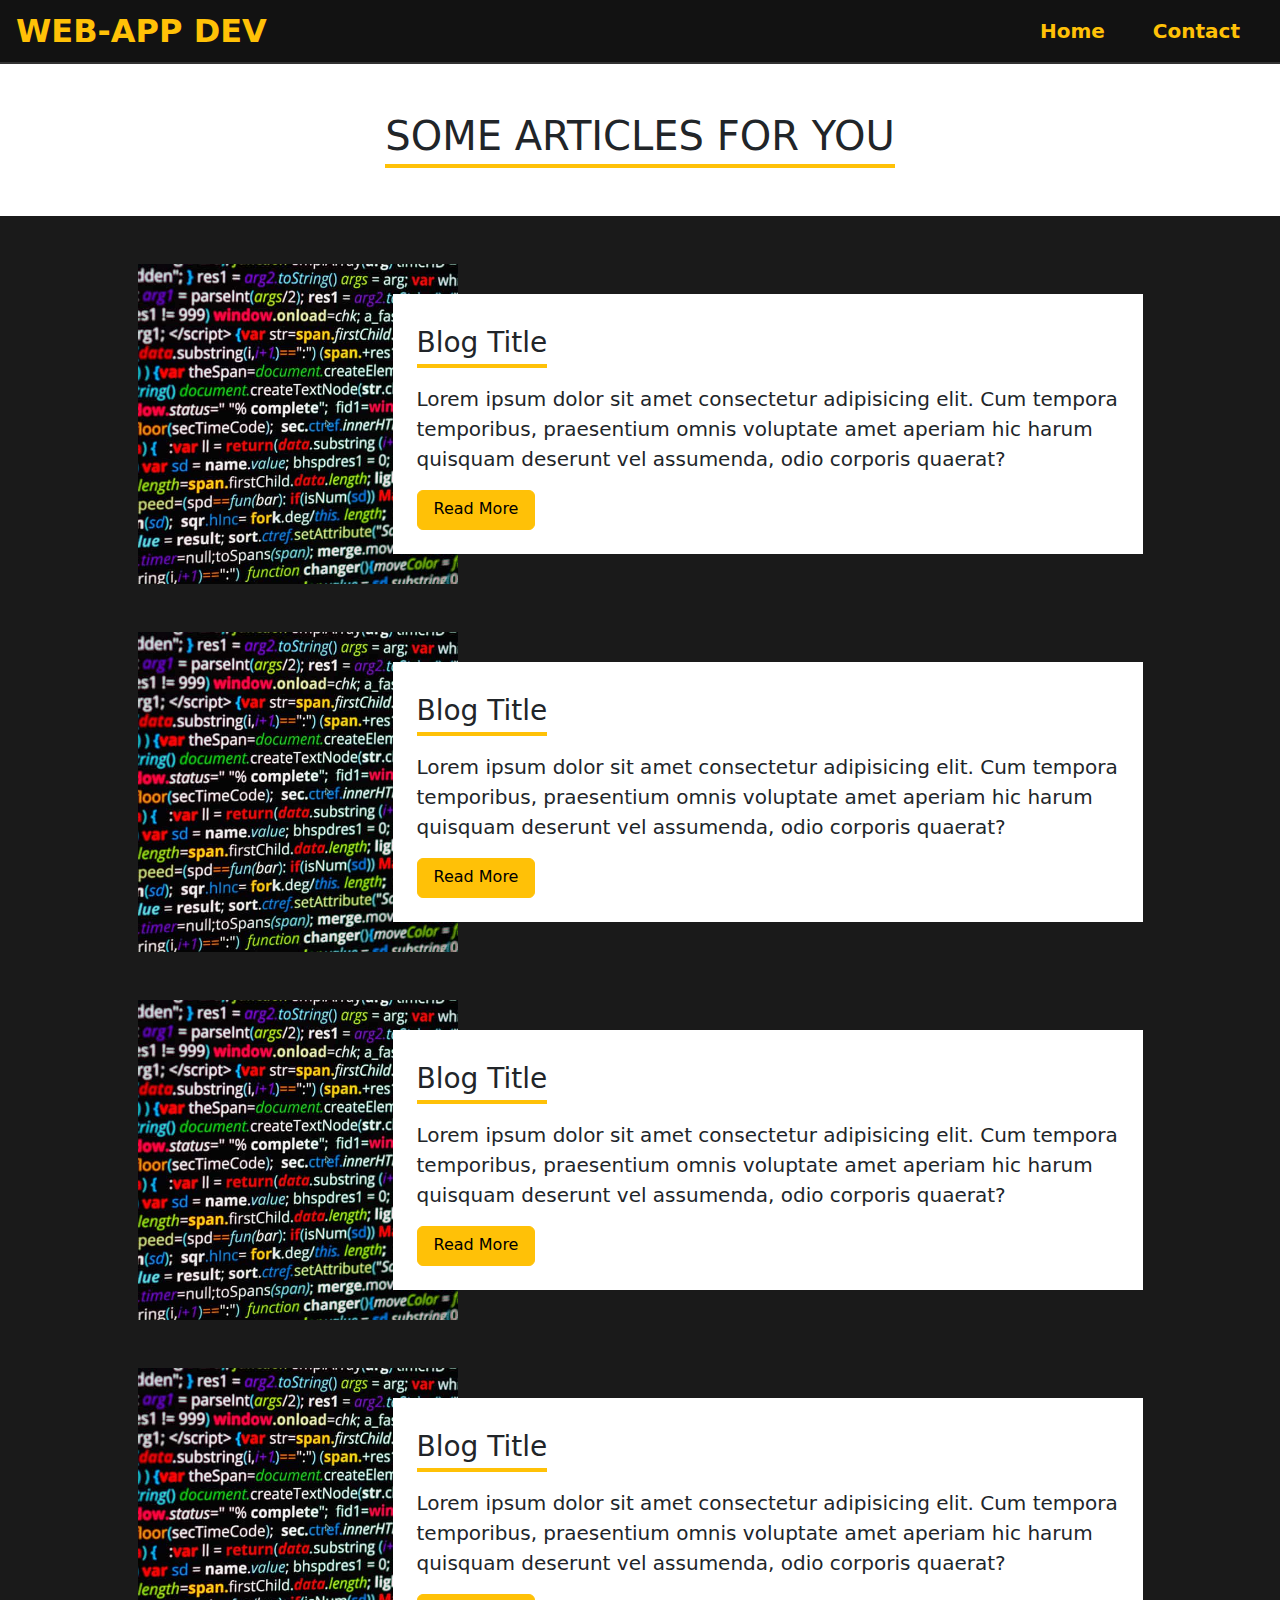
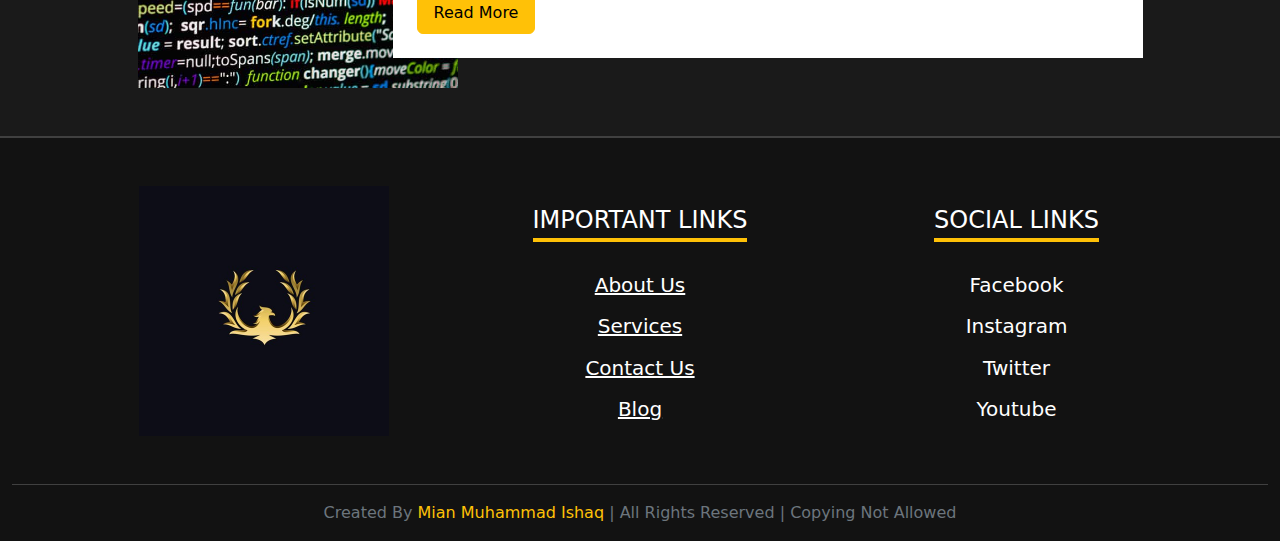
<file: pages/blog.html>
<!DOCTYPE html>
<html lang="en">

<head>

    <meta charset="UTF-8">
    <meta http-equiv="X-UA-Compatible" content="IE=edge">
    <meta name="viewport" content="width=device-width, initial-scale=1.0">


    <link href="https://fonts.googleapis.com/icon?family=Material+Icons" rel="stylesheet">

    <link rel="stylesheet" href="../css/bootstrap.css">
    <script src="../js/bootstrap.js"></script>

    <link rel="stylesheet" href="../css/utils.css">
    <link rel="stylesheet" href="../css/blogs.css">


    <title>Web Application Development | Our Blogs</title>


</head>

<body>


    <!-- Designing Navbar Section -->

    <nav class="navbar navbar-expand-lg navbar-dark p-0 sticky-top px-3">

        <div class="container-fluid p-0">

            <a class="navbar-brand text-warning fs-2 fw-bold" href="#" target="_blank">WEB-APP DEV</a>

            <button class="navbar-toggler" type="button" data-bs-toggle="collapse" data-bs-target="#navbarNav"
                aria-controls="navbarNav" aria-expanded="false" aria-label="Toggle navigation">
                <span class="navbar-toggler-icon"></span>
            </button>

            <div class="collapse navbar-collapse justify-content-end " id="navbarNav">

                <ul class="navbar-nav justify-content-end fs-5 fw-bold" style="width: 60%;">

                    <li class="nav-item ">
                        <a class="nav-link p-0 text-warning px-4 pt-3 pb-3" href="../index.html"
                            target="_blank">Home</a>
                    </li>

                    <li class="nav-item ">
                        <a class="nav-link p-0 text-warning px-4 pt-3 pb-3" href="./contact.html"
                            target="_blank">Contact</a>
                    </li>

                </ul>

            </div>

        </div>

    </nav>



    <h1 style="width: max-content;"
        class=" text-dark border-bottom border-4 border-warning m-auto my-5  text-whit pb-1 text-center">
        SOME ARTICLES FOR YOU
    </h1>

    <div class="articles container-fluid pt-5 px-0">

        <div class="articles-container container d-flex flex-column align-items-center justify-content-center p-0">

            <div class="article w-100 d-flex align-items-center justify-content-center flex-wrap mb-5">

                <img src="../images/blog/1.jpg" alt="" class="blog-img">

                <div class="blog-left bg-white py-4 px-4">

                    <h3 style="width: max-content;"
                        class=" text-dark border-bottom border-4 border-warning mauto mt-2 mb-3 pb-1">
                        Blog Title
                    </h3>

                    <p class=" fs-5">Lorem ipsum dolor sit amet consectetur adipisicing elit. Cum tempora temporibus,
                        praesentium
                        omnis voluptate amet aperiam hic harum quisquam deserunt vel assumenda, odio corporis quaerat?
                    </p>

                    <a href="" target="_blank" class="btn btn-warning px-3 pb-2">Read More</a>
                </div>

            </div>


            <div class="article w-100 d-flex align-items-center justify-content-center flex-wrap mb-5">

                <img src="../images/blog/1.jpg" alt="" class="blog-img">

                <div class="blog-left bg-white py-4 px-4">

                    <h3 style="width: max-content;"
                        class=" text-dark border-bottom border-4 border-warning mauto mt-2 mb-3 pb-1">
                        Blog Title
                    </h3>

                    <p class=" fs-5">Lorem ipsum dolor sit amet consectetur adipisicing elit. Cum tempora temporibus,
                        praesentium
                        omnis voluptate amet aperiam hic harum quisquam deserunt vel assumenda, odio corporis quaerat?
                    </p>

                    <a href="" target="_blank" class="btn btn-warning px-3 pb-2">Read More</a>
                </div>

            </div>


            <div class="article w-100 d-flex align-items-center justify-content-center flex-wrap mb-5">

                <img src="../images/blog/1.jpg" alt="" class="blog-img">

                <div class="blog-left bg-white py-4 px-4">

                    <h3 style="width: max-content;"
                        class=" text-dark border-bottom border-4 border-warning mauto mt-2 mb-3 pb-1">
                        Blog Title
                    </h3>

                    <p class=" fs-5">Lorem ipsum dolor sit amet consectetur adipisicing elit. Cum tempora temporibus,
                        praesentium
                        omnis voluptate amet aperiam hic harum quisquam deserunt vel assumenda, odio corporis quaerat?
                    </p>

                    <a href="" target="_blank" class="btn btn-warning px-3 pb-2">Read More</a>
                </div>

            </div>


            <div class="article w-100 d-flex align-items-center justify-content-center flex-wrap mb-5">

                <img src="../images/blog/1.jpg" alt="" class="blog-img">

                <div class="blog-left bg-white py-4 px-4">

                    <h3 style="width: max-content;"
                        class=" text-dark border-bottom border-4 border-warning mauto mt-2 mb-3 pb-1">
                        Blog Title
                    </h3>

                    <p class=" fs-5">Lorem ipsum dolor sit amet consectetur adipisicing elit. Cum tempora temporibus,
                        praesentium
                        omnis voluptate amet aperiam hic harum quisquam deserunt vel assumenda, odio corporis quaerat?
                    </p>

                    <a href="" target="_blank" class="btn btn-warning fs- px-3 pb-2">Read More</a>
                </div>

            </div>


        </div>

    </div>



    <!-- FOOTER SECTION -->

    <div class="footer container-fluid d-flex flex-column">

        <div class="footer-upper d-flex justify-content-evenly flex-wrap mt-5">

            <img class="footer-logo mb-5" src="../images/logo.jpg" alt="">


            <div class="footer-block d-flex flex-column justify-content-evenly align-items-center mb-5">

                <h4 style="width: max-content;"
                    class=" text-dark border-bottom border-4 border-warning mauto mt-2 mb-3 text-white pb-1">
                    IMPORTANT LINKS
                </h4>

                <a href="./pages/about.html" target="_blank" class="footer-links my fs-5 text-white">About Us</a>
                <a href="./pages/services.html" target="_blank" class="footer-links my fs-5 text-white">Services</a>
                <a href="./pages/contact.html" target="_blank" class="footer-links my fs-5 text-white">Contact Us</a>
                <a href="./pages/blog.html" target="_blank" class="footer-links my fs-5 text-white">Blog</a>

            </div>


            <div class="footer-block d-flex flex-column justify-content-evenly align-items-center mb-5">

                <h4 style="width: max-content;"
                    class=" text-dark border-bottom border-4 border-warning m-auto mt-2 mb-3 text-white pb-1">
                    SOCIAL LINKS
                </h4>

                <span class="footer-links my fs-5 text-white">Facebook</span>
                <span class="footer-links my fs-5 text-white">Instagram</span>
                <span class="footer-links my fs-5 text-white">Twitter</span>
                <span class="footer-links my fs-5 text-white">Youtube</span>

            </div>



        </div>

        <span class="footer-bottom w-100 text-center text-secondary py-3">

            Created By <span class="text-warning"> Mian Muhammad Ishaq</span> | All Rights Reserved | Copying Not
            Allowed

        </span>
    </div>





</body>

</html>
</file>
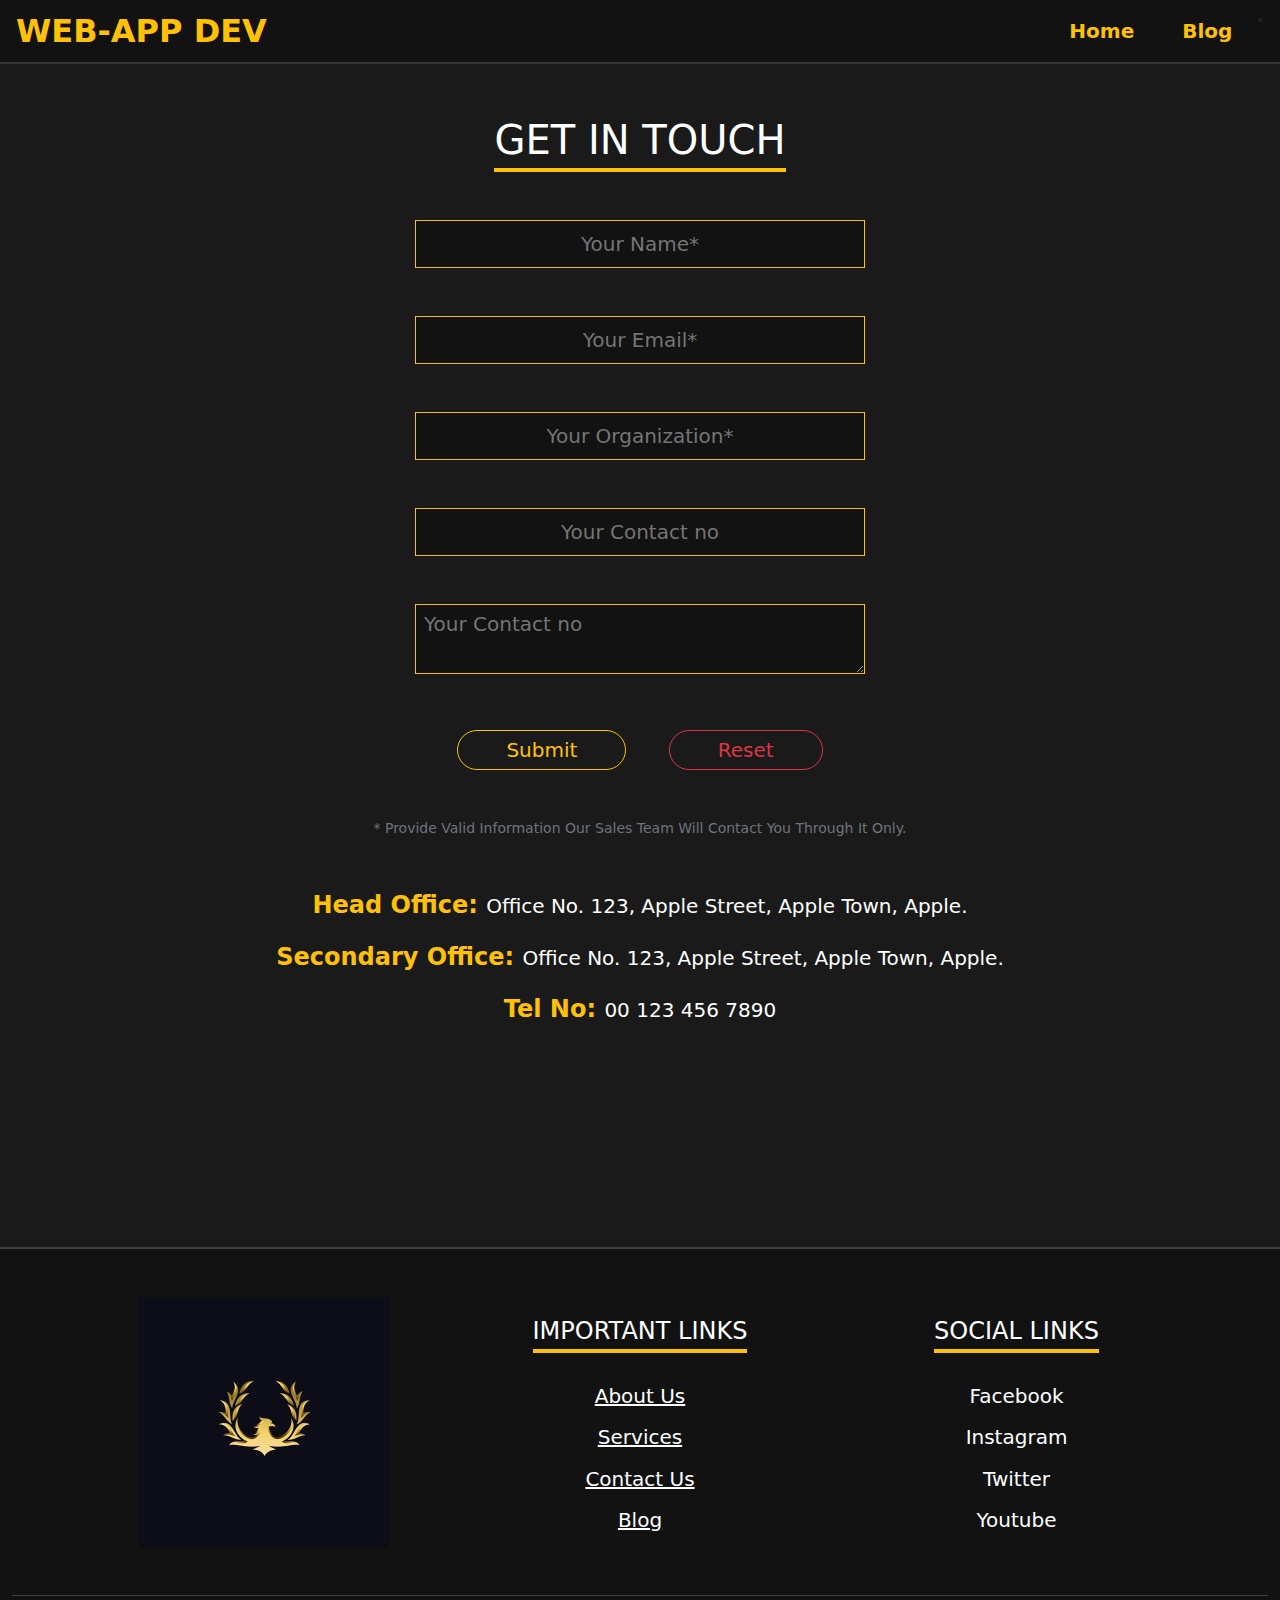
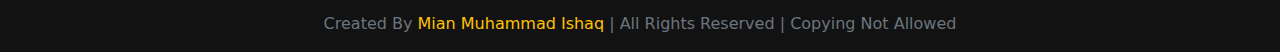
<file: pages/contact.html>
<!DOCTYPE html>
<html lang="en">

<head>

    <meta charset="UTF-8">
    <meta http-equiv="X-UA-Compatible" content="IE=edge">
    <meta name="viewport" content="width=device-width, initial-scale=1.0">


    <link href="https://fonts.googleapis.com/icon?family=Material+Icons" rel="stylesheet">

    <link rel="stylesheet" href="../css/bootstrap.css">
    <script src="../js/bootstrap.js"></script>

    <link rel="stylesheet" href="../css/utils.css">

    <link rel="stylesheet" href="../css/contact.css">


    <title>Web Application Development | Contact Us</title>

</head>

<body>

    <!-- Designing Navbar Section -->

    <nav class="navbar navbar-expand-lg navbar-dark p-0 sticky-top px-3">

        <div class="container-fluid p-0">

            <a class="navbar-brand text-warning fs-2 fw-bold" href="#" target="_blank">WEB-APP DEV</a>

            <button class="navbar-toggler" type="button" data-bs-toggle="collapse" data-bs-target="#navbarNav"
                aria-controls="navbarNav" aria-expanded="false" aria-label="Toggle navigation">
                <span class="navbar-toggler-icon"></span>
            </button>

            <div class="collapse navbar-collapse justify-content-end " id="navbarNav">

                <ul class="navbar-nav justify-content-end fs-5 fw-bold" style="width: 60%;">

                    <li class="nav-item ">
                        <a class="nav-link p-0 text-warning px-4 pt-3 pb-3" href="../index.html"
                            target="_blank">Home</a>
                    </li>

                    <li class="nav-item ">
                        <a class="nav-link p-0 text-warning px-4 pt-3 pb-3" href="./blog.html" target="_blank">Blog</a>
                    </li>
                    .
                </ul>

            </div>

        </div>

    </nav>


    <!-- designing Contact Section -->

    <div
        class="contact-section container-fluid py-1  d-flex flex-column align-items-center justify-content-center shadow-lg">

        <h1 style="width: max-content;"
            class=" text-dark border-bottom border-4 border-warning m-auto my-5 text-white pb-1">
            GET IN TOUCH
        </h1>

        <form
            class="container borderborder-2 border-warning mb-5  d-flex flex-column align-items-center justify-content-center">

            <input class=" mb-5 border border-1 border-warning text-white form-input fs-5 text-center py-2" type="text"
                placeholder="Your Name*" required>

            <input class="mb-5 border border-1 border-warning text-white form-input fs-5 text-center py-2" type="email"
                placeholder="Your Email*" required>

            <input class="mb-5 border border-1 border-warning text-white form-input fs-5 text-center py-2" type="text"
                placeholder="Your Organization*" required>

            <input class="mb-5 border border-1 border-warning text-white form-input fs-5 text-center py-2" type="email"
                placeholder="Your Contact no">

            <textarea class="mb-5 border border-1 border-warning text-white form-input-textarea fs-5 py-1 px-2"
                type="email" placeholder="Your Contact no"></textarea>

            <div class="form-btn-group d-flex justify-content-evenly mt-2">

                <button class="btn btn-outline-warning btn-rounded-pill form-btn fs-5 py-1 px-5 rounded-pill"
                    type="submit">Submit</button>

                <button class="btn btn-outline-danger btn-rounded-pill form-btn fs-5 py-1 px-5 rounded-pill"
                    type="reset">Reset</button>

            </div>

            <small class="text-center text-secondary mt-5">* Provide Valid Information Our Sales Team Will Contact You
                Through It Only.</small>

        </form>

        <span class="text-white fs-5  text-center mb-3"><span class="text-warning fs-4 fw-bold">Head Office:
            </span>Office
            No. 123, Apple
            Street,
            Apple
            Town, Apple.</span>

        <span class="text-white fs-5  text-center mb-3"><span class="text-warning fs-4 fw-bold">Secondary Office:
            </span>Office No. 123,
            Apple
            Street,
            Apple
            Town, Apple.</span>

        <span class="text-white fs-5 text-center mb-5 "><span class="text-warning fs-4 fw-bold">Tel No: </span>00 123
            456 7890</span>

        <iframe class="mb-5"
            src="https://www.google.com/maps/embed?pb=!1m18!1m12!1m3!1d12317.99430740365!2d-77.64749059999998!3d39.480655150000004!2m3!1f0!2f0!3f0!3m2!1i1024!2i768!4f13.1!3m3!1m2!1s0x89c9e603fb7a47c9%3A0x3096ee1be180907d!2sAppletown%2C%20MD%2021713%2C%20USA!5e0!3m2!1sen!2s!4v1664028266226!5m2!1sen!2s"
            width="350" height="120" style="border:0;" allowfullscreen="" loading="lazy"
            referrerpolicy="no-referrer-when-downgrade"></iframe>

    </div>


    <!-- FOOTER SECTION -->

    <div class="footer container-fluid d-flex flex-column">

        <div class="footer-upper d-flex justify-content-evenly flex-wrap mt-5">

            <img class="footer-logo mb-5" src="../images/logo.jpg" alt="">


            <div class="footer-block d-flex flex-column justify-content-evenly align-items-center mb-5">

                <h4 style="width: max-content;"
                    class=" text-dark border-bottom border-4 border-warning mauto mt-2 mb-3 text-white pb-1">
                    IMPORTANT LINKS
                </h4>

                <a href="./about.html" target="_blank" class="footer-links my fs-5 text-white">About Us</a>
                <a href="./services.html" target="_blank" class="footer-links my fs-5 text-white">Services</a>
                <a href="./contact.html" target="_blank" class="footer-links my fs-5 text-white">Contact Us</a>
                <a href="./blog.html" target="_blank" class="footer-links my fs-5 text-white">Blog</a>

            </div>


            <div class="footer-block d-flex flex-column justify-content-evenly align-items-center mb-5">

                <h4 style="width: max-content;"
                    class=" text-dark border-bottom border-4 border-warning m-auto mt-2 mb-3 text-white pb-1">
                    SOCIAL LINKS
                </h4>

                <span class="footer-links my fs-5 text-white">Facebook</span>
                <span class="footer-links my fs-5 text-white">Instagram</span>
                <span class="footer-links my fs-5 text-white">Twitter</span>
                <span class="footer-links my fs-5 text-white">Youtube</span>

            </div>



        </div>

        <span class="footer-bottom w-100 text-center text-secondary py-3">

            Created By <span class="text-warning"> Mian Muhammad Ishaq</span> | All Rights Reserved | Copying Not
            Allowed

        </span>
    </div>


</body>

</html>
</file>
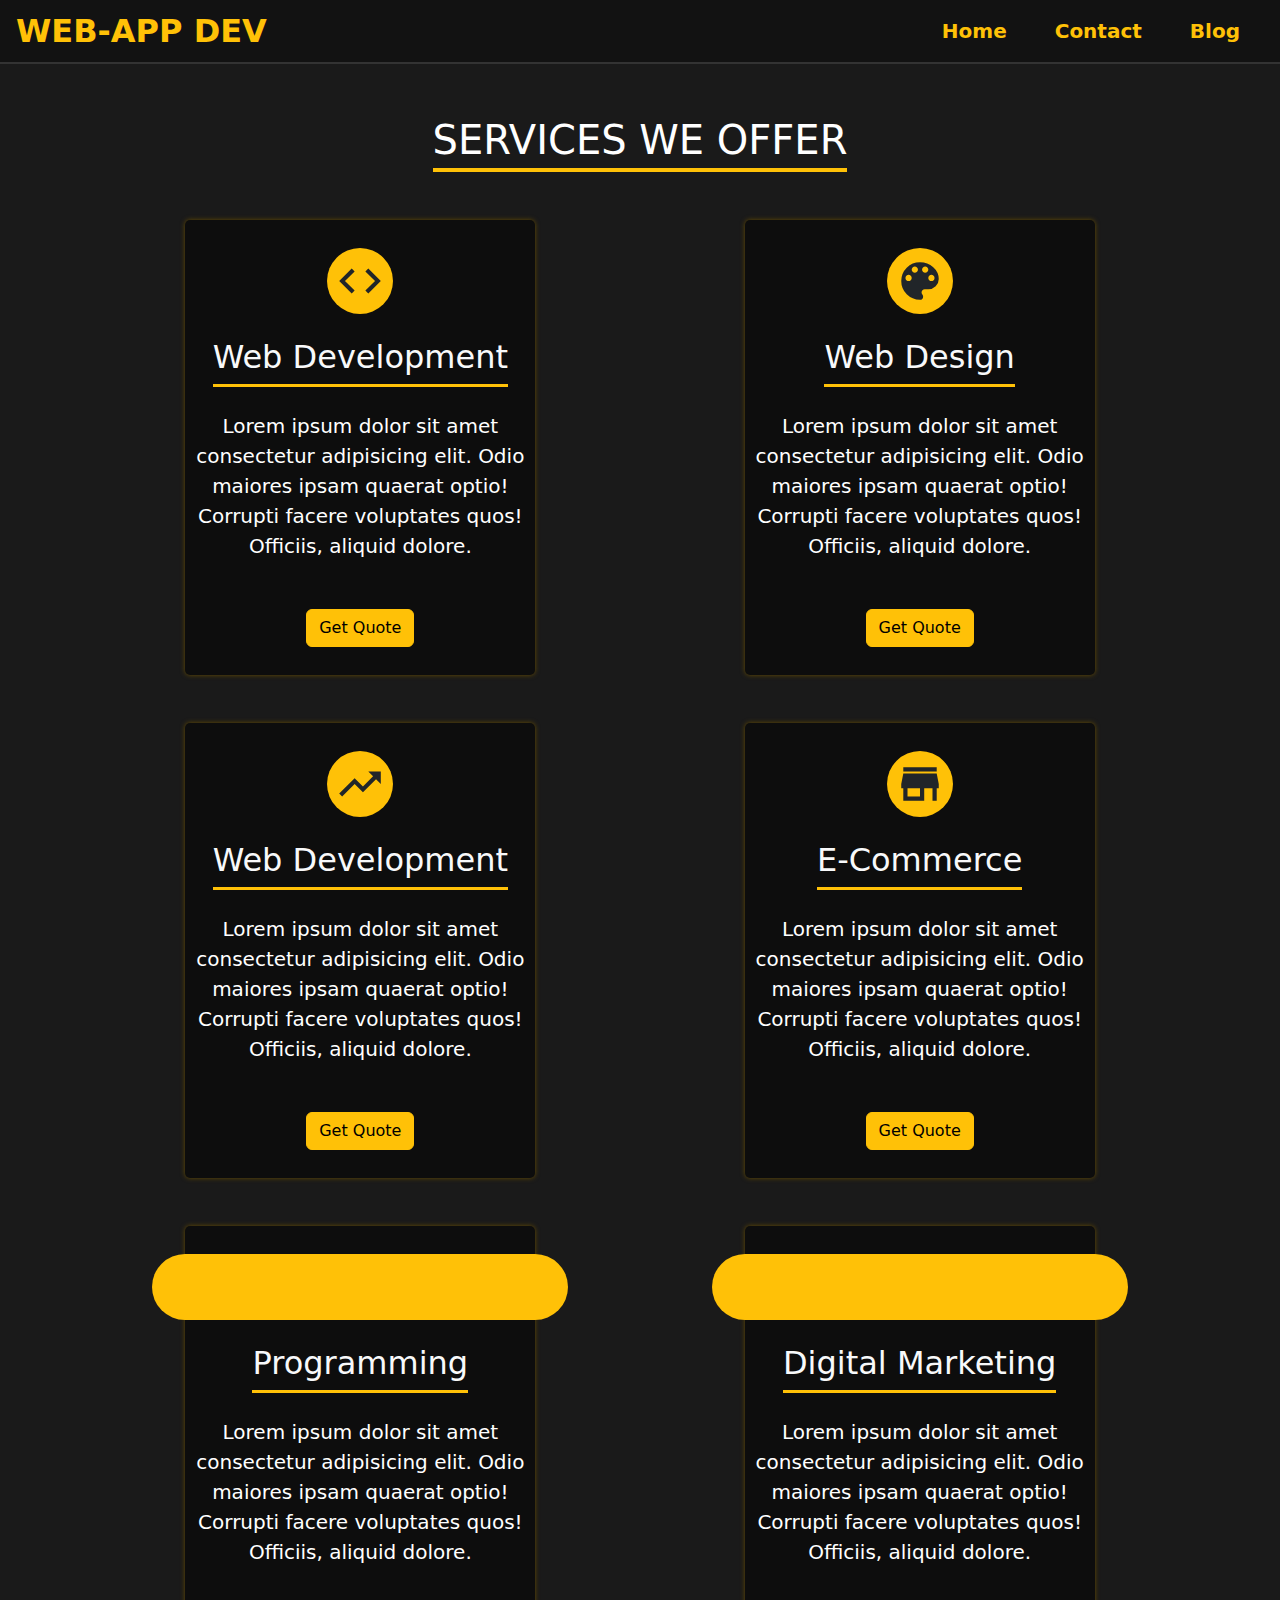
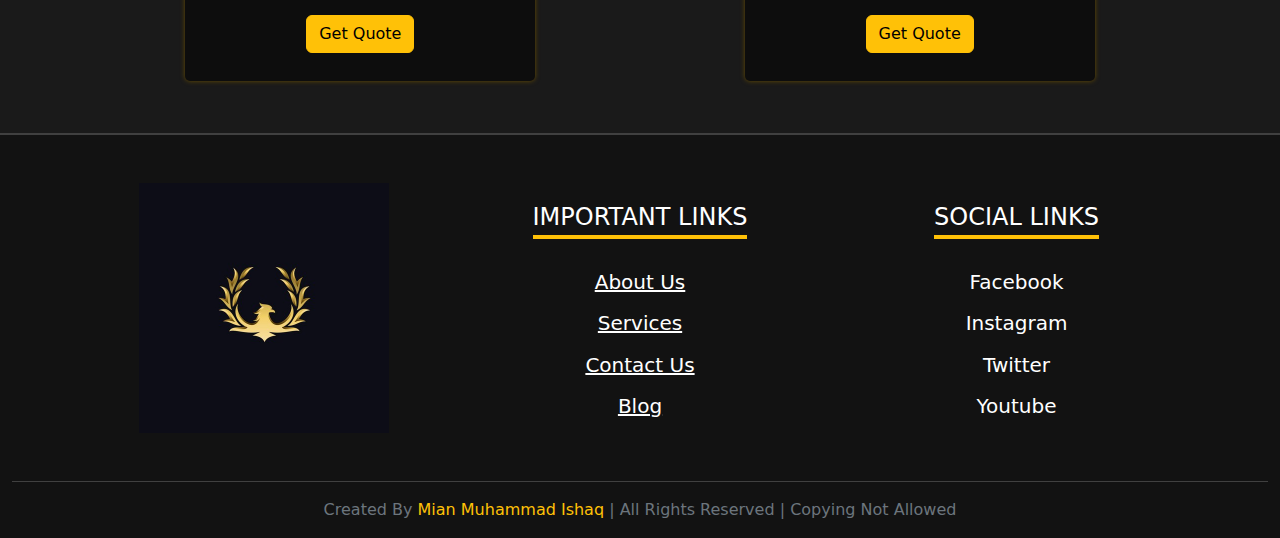
<file: pages/services.html>
<!DOCTYPE html>
<html lang="en">

<head>

    <meta charset="UTF-8">
    <meta http-equiv="X-UA-Compatible" content="IE=edge">
    <meta name="viewport" content="width=device-width, initial-scale=1.0">


    <link href="https://fonts.googleapis.com/icon?family=Material+Icons" rel="stylesheet">

    <link rel="stylesheet" href="../css/bootstrap.css">
    <script src="../js/bootstrap.js"></script>

    <link rel="stylesheet" href="../css/utils.css">
    <link rel="stylesheet" href="../css/services.css">


    <title>Web Application Development | Our Services</title>


</head>

<body>


    <!-- Designing Navbar Section -->

    <nav class="navbar navbar-expand-lg navbar-dark p-0 sticky-top px-3">

        <div class="container-fluid p-0">

            <a class="navbar-brand text-warning fs-2 fw-bold" href="#" target="_blank">WEB-APP DEV</a>

            <button class="navbar-toggler" type="button" data-bs-toggle="collapse" data-bs-target="#navbarNav"
                aria-controls="navbarNav" aria-expanded="false" aria-label="Toggle navigation">
                <span class="navbar-toggler-icon"></span>

                <a href="./contact.html" class="btn btn-warning mt-5"> Get Quote</a>
            </button>

            <div class="collapse navbar-collapse justify-content-end " id="navbarNav">

                <ul class="navbar-nav justify-content-end fs-5 fw-bold" style="width: 60%;">

                    <li class="nav-item ">
                        <a class="nav-link p-0 text-warning px-4 pt-3 pb-3" href="../index.html"
                            target="_blank">Home</a>
                    </li>

                    <li class="nav-item ">
                        <a class="nav-link p-0 text-warning px-4 pt-3 pb-3" href="./contact.html"
                            target="_blank">Contact</a>
                    </li>


                    <li class="nav-item ">
                        <a class="nav-link p-0 text-warning px-4 pt-3 pb-3" href="./blog.html" target="_blank">Blog</a>
                    </li>

                </ul>

            </div>

        </div>

    </nav>


    <!-- Services Section -->

    <div class="services-container container-fluid py-1">


        <h1 style="width: max-content;"
            class=" text-dark border-bottom border-4 border-warning m-auto my-5  text-white pb-1">
            SERVICES WE OFFER
        </h1>

        <div class="services container-fluid d-flex justify-content-evenly flex-wrap mt-5">


            <div class=" service-card mb-5 mx-5 d-flex flex-column align-items-center justify-content-center px-2">

                <i class="material-icons text-dark mb-4 service-logo bg-warning px-2  py-2 rounded-pill"
                    style="font-size: 50px; ">code</i>

                <h2 class="text-light border-bottom border-3 border-warning mb-4 pb-2">Web Development</h2>

                <span class="fs-5 text-white text-center">Lorem ipsum dolor sit amet consectetur adipisicing elit. Odio
                    maiores ipsam quaerat optio!
                    Corrupti facere voluptates quos! Officiis, aliquid dolore.</span>

                <a href="./contact.html" class="btn btn-warning mt-5"> Get Quote</a>

            </div>



            <div class="service-card mb-5 mx-5 d-flex flex-column align-items-center justify-content-center px-2">

                <i class="material-icons text-dark mb-4 service-logo bg-warning px-2  py-2 rounded-pill"
                    style="font-size: 50px; ">palette</i>

                <h2 class="text-light border-bottom border-3 border-warning mb-4 pb-2">Web Design</h2>

                <span class="fs-5 text-white text-center">Lorem ipsum dolor sit amet consectetur adipisicing elit. Odio
                    maiores ipsam quaerat optio!
                    Corrupti facere voluptates quos! Officiis, aliquid dolore.</span>

                <a href="./contact.html" class="btn btn-warning mt-5 "> Get Quote</a>

            </div>



            <div class="service-card mb-5 mx-5 d-flex flex-column align-items-center justify-content-center px-2">

                <i class="material-icons text-dark mb-4 service-logo bg-warning px-2  py-2 rounded-pill"
                    style="font-size: 50px; ">trending_up</i>

                <h2 class="text-light border-bottom border-3 border-warning mb-4 pb-2">Web Development</h2>

                <span class="fs-5 text-white text-center">Lorem ipsum dolor sit amet consectetur adipisicing elit. Odio
                    maiores ipsam quaerat optio!
                    Corrupti facere voluptates quos! Officiis, aliquid dolore.</span>

                <a href="./contact.html" class="btn btn-warning mt-5"> Get Quote</a>

            </div>



            <div class="service-card mb-5 mx-5 d-flex flex-column align-items-center justify-content-center px-2">

                <i class="material-icons text-dark mb-4 service-logo bg-warning px-2  py-2 rounded-pill"
                    style="font-size: 50px; ">store</i>

                <h2 class="text-light border-bottom border-3 border-warning mb-4 pb-2">E-Commerce</h2>

                <span class="fs-5 text-white text-center">Lorem ipsum dolor sit amet consectetur adipisicing elit. Odio
                    maiores ipsam quaerat optio!
                    Corrupti facere voluptates quos! Officiis, aliquid dolore.</span>

                <a href="./contact.html" class="btn btn-warning mt-5"> Get Quote</a>

            </div>


            <div class="service-card mb-5 mx-5 d-flex flex-column align-items-center justify-content-center px-2">

                <i class="material-icons text-dark mb-4 service-logo bg-warning px-2  py-2 rounded-pill"
                    style="font-size: 50px; ">terminal</i>

                <h2 class="text-light border-bottom border-3 border-warning mb-4 pb-2">Programming</h2>

                <span class="fs-5 text-white text-center">Lorem ipsum dolor sit amet consectetur adipisicing elit. Odio
                    maiores ipsam quaerat optio!
                    Corrupti facere voluptates quos! Officiis, aliquid dolore.</span>

                <a href="./contact.html" class="btn btn-warning mt-5"> Get Quote</a>

            </div>


            <div class="service-card mb-5 mx-5 d-flex flex-column align-items-center justify-content-center px-2">

                <i class="material-icons text-dark mb-4 service-logo bg-warning px-2  py-2 rounded-pill"
                    style="font-size: 50px; ">campaign</i>

                <h2 class="text-light border-bottom border-3 border-warning mb-4 pb-2">Digital Marketing</h2>

                <span class="fs-5 text-white text-center">Lorem ipsum dolor sit amet consectetur adipisicing elit. Odio
                    maiores ipsam quaerat optio!
                    Corrupti facere voluptates quos! Officiis, aliquid dolore.</span>

                <a href="./contact.html" class="btn btn-warning mt-5"> Get Quote</a>

            </div>



        </div>

    </div>




    <!-- FOOTER SECTION -->

    <div class="footer container-fluid d-flex flex-column">

        <div class="footer-upper d-flex justify-content-evenly flex-wrap mt-5">

            <img class="footer-logo mb-5" src="../images/logo.jpg" alt="">


            <div class="footer-block d-flex flex-column justify-content-evenly align-items-center mb-5">

                <h4 style="width: max-content;"
                    class=" text-dark border-bottom border-4 border-warning mauto mt-2 mb-3 text-white pb-1">
                    IMPORTANT LINKS
                </h4>

                <a href="./about.html" target="_blank" class="footer-links my fs-5 text-white">About Us</a>
                <a href="./services.html" target="_blank" class="footer-links my fs-5 text-white">Services</a>
                <a href="./contact.html" target="_blank" class="footer-links my fs-5 text-white">Contact Us</a>
                <a href="./blog.html" target="_blank" class="footer-links my fs-5 text-white">Blog</a>

            </div>


            <div class="footer-block d-flex flex-column justify-content-evenly align-items-center mb-5">

                <h4 style="width: max-content;"
                    class=" text-dark border-bottom border-4 border-warning m-auto mt-2 mb-3 text-white pb-1">
                    SOCIAL LINKS
                </h4>

                <span class="footer-links my fs-5 text-white">Facebook</span>
                <span class="footer-links my fs-5 text-white">Instagram</span>
                <span class="footer-links my fs-5 text-white">Twitter</span>
                <span class="footer-links my fs-5 text-white">Youtube</span>

            </div>



        </div>

        <span class="footer-bottom w-100 text-center text-secondary py-3">

            Created By <span class="text-warning"> Mian Muhammad Ishaq</span> | All Rights Reserved | Copying Not
            Allowed

        </span>
    </div>





</body>

</html>
</file>
<file: css/utils.css>
:root {

    --section-bg: #1a1a1a;
    --heading-border: rgb(255, 193, 7);

    --footer-border: #404040;

    --navigation-bg: #121212;
}



.more-btn {
    border-width: 3px;
}

.more-btn:hover {

    background-color: #171717 !important;
    color: rgb(255, 193, 7) !important;
}


/* Designing Section Divider */
.divider {

    border: 1px solid #ffd966;
    width: 95%;

    position: relative;
}

.divider-inner {

    position: absolute;

    top: -64px;
    left: 50%;

    width: 30px;
    height: 30px;

    border: 1px solid rgb(255, 193, 7);
    border-top: none;
    border-bottom: none;

    background: #fff;
    /* background: #171717; */

    border-radius: 25px;

    box-sizing: content-box !important;

}

.divider-inner div {
    border: 3px solid rgb(255, 193, 7);

    border-radius: 50%;


}




/*  Designing Navbar  */

.navbar-toggler:focus,
.navbar-toggler:active,
.navbar-toggler-icon:focus {
    outline: none;
    box-shadow: none;
}

.navbar {

    /* background-color: var(--section-bg); */
    background-color: var(--navigation-bg);
    /* background-color: #1a1a1a; */
    /* background-color: #000; */

    border-bottom: 2px solid #333333;
}

.nav-link:hover {

    background-color: #ffcc33;
    color: #333333 !important;
    /* color: white !important; */


    /* color: red; */

    box-shadow: 0px 1px 5px black;

    /* cursor: pointer; */
}


.nav-link:active {

    background-color: #000;
    color: white !important;

}


@media (max-width:425px) {


    .nav-link,
    .navbar-nav {


        width: 100% !important;
        text-align: center;
    }

}



/* designing footer */

.footer {

    background-color: var(--navigation-bg);

    border-top: 2px solid var(--footer-border);
}

.footer-logo {

    width: 250px;
    height: 250px;
}

.footer-block {

    /* border: 2px solid red; */
    width: 250px;
}

.footer-bottom {

    border-top: 1px solid var(--footer-border);
}

.footer-links {

    cursor: pointer;
}

.footer-links:hover {

    color: #5353c6 !important;
}

.footer-links:active {

    color: #333399 !important;
}
</file>
<file: css/blogs.css>
:root {

    --section-bg: #1a1a1a;
    --heading-border: rgb(255, 193, 7)
}



.articles {

    background-color: var(--section-bg);

}

.articles-container {

    /* border: 2px solid greenyellow; */
}

.article {
    /* border: 2px solid pink; */
}

.blog-img {

    width: 320px;
    height: 320px;

    object-fit: cover;
    object-position: center;
}

.blog-left {

    width: 750px;

}

@media (max-width:450px) {


    .blog-left {

        width: 320px;

        display: flex;
        align-items: center;
        justify-content: center;
        flex-direction: column;

    }

    .blog-left p {
        text-align: center;
    }

}

@media (min-width:1024px) {

    .blog-left {

        margin-left: -65px;
    }
}
</file>
<file: css/contact.css>
:root {

    --form-bg: #1a1a1a;
}

.contact-section {

    background-color: var(--form-bg);

}


.contact-form {

    border: 2px solid red;
    width: 360px;
}

.form-input-textarea {

    background-color: transparent;

}



/*HOME  CONTACT SECTION */

.contact {

    background-color: var(--section-bg);
}


.form-input,
.form-btn-group,
.form-input-textarea {

    width: 450px;
}

.form-input,
.form-input-textarea {
    background-color: #121212;

    /* background-color: transparent; */
    /* 
    border-top: none !important;
    border-left: none !important;
    border-right: none !important; */
}

.form-btn {

    /* width: 125px; */
}

@media screen and (max-width:450px) {


    .form-input,
    .form-btn-group,
    .form-input-textarea {

        width: 375px;
    }

}
</file>
<file: css/services.css>
:root {

    --section-bg: #171717;
}

.services-container {

    background-color: #1a1a1a;
}

.services {

    /* border: 2px solid red; */
}

.service-card {

    background: #0d0d0d;
    width: 350px;
    height: 455px;

    /* border: 2px solid green; */

    box-shadow: 0px 0px 5px #664d00;
    /* border: 3px solid #997300; */

    border-radius: 5px;

}

@media (max-width:1024px) {

    .service-card {

        margin-left: 0 !important;
        margin-right: 0 !important;
    }
}
</file>
